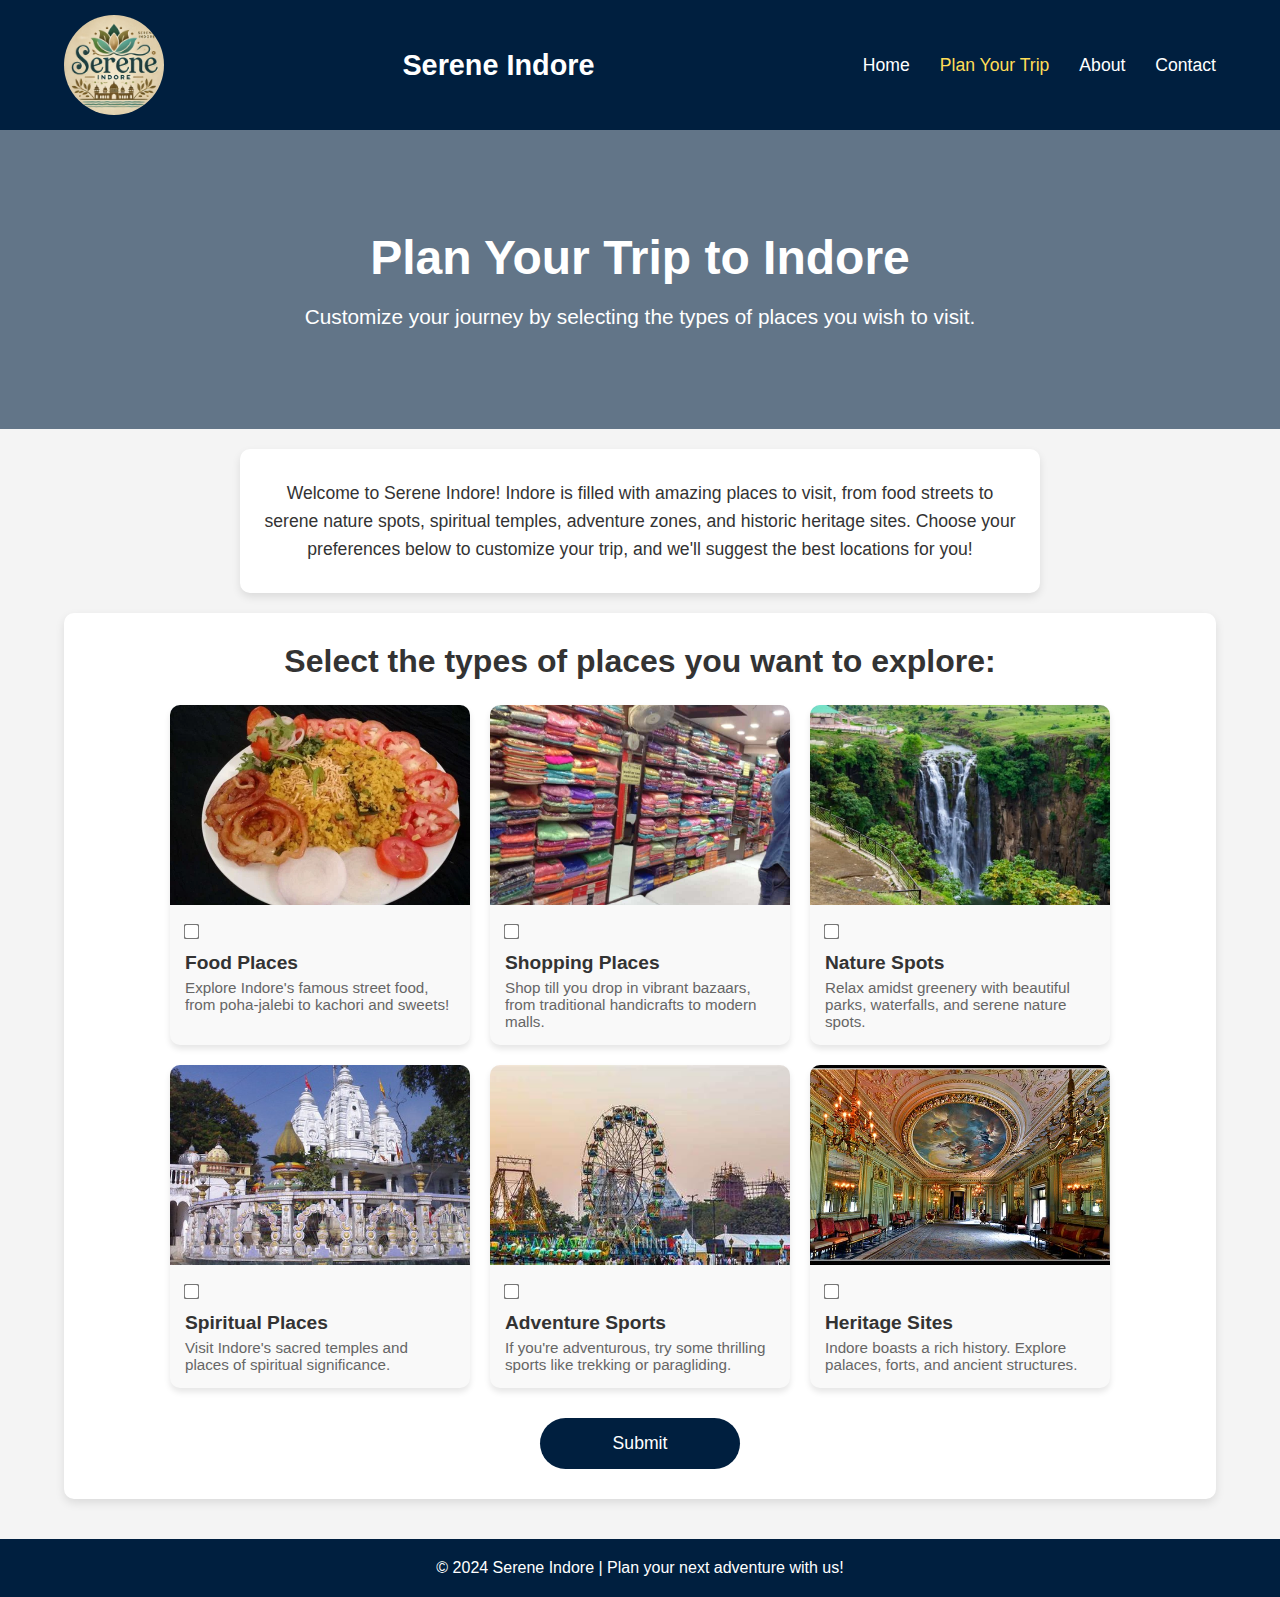
<file: category.html>
<!DOCTYPE html>
<html lang="en">
<head>
  <meta charset="UTF-8">
  <meta name="viewport" content="width=device-width, initial-scale=1">
  <title>Serene Indore - Plan Your Trip</title>
  <link rel="stylesheet" href="category.css">
  <script src="category.js" defer></script>
</head>
<body>
  
  <!-- Navbar -->
  <nav class="navbar">
    <div class="nav-container">
      <div class="logo-img"></div>
      <a href="#" class="nav-logo">Serene Indore</a>
      <ul class="nav-menu">
        <li class="nav-item"><a href="#" class="nav-link">Home</a></li>
        <li class="nav-item"><a href="#" class="nav-link active">Plan Your Trip</a></li>
        <li class="nav-item"><a href="#" class="nav-link">About</a></li>
        <li class="nav-item"><a href="#" class="nav-link">Contact</a></li>
      </ul>
      <div class="nav-toggle">
        <span></span>
        <span></span>
        <span></span>
      </div>
    </div>
  </nav>

  <!-- Header Section -->
  <header class="header">
    <h1>Plan Your Trip to Indore</h1>
    <p>Customize your journey by selecting the types of places you wish to visit.</p>
  </header>

  <!-- Introduction Section -->
  <section class="intro">
    <p>
      Welcome to Serene Indore! Indore is filled with amazing places to visit, from food streets to 
      serene nature spots, spiritual temples, adventure zones, and historic heritage sites. Choose your 
      preferences below to customize your trip, and we'll suggest the best locations for you!
    </p>
  </section>

  <!-- Form Section -->
  <section class="form-section">
    <form id="planForm">
      <h2>Select the types of places you want to explore:</h2>

      <div class="categories">
        <!-- Food Places -->
        <div class="category">
          <img src="images/food.webp" alt="Food Places">
          <div class="category-content">
            <input type="checkbox" id="food" name="places" value="Food Places">
            <label for="food">Food Places</label>
            <p class="description">Explore Indore's famous street food, from poha-jalebi to kachori and sweets!</p>
          </div>
        </div>

        <!-- Shopping Places -->
        <div class="category">
          <img src="images/shopping.jpg" alt="Shopping Places">
          <div class="category-content">
            <input type="checkbox" id="shopping" name="places" value="Shopping Places">
            <label for="shopping">Shopping Places</label>
            <p class="description">Shop till you drop in vibrant bazaars, from traditional handicrafts to modern malls.</p>
          </div>
        </div>

        <!-- Nature Spots -->
        <div class="category">
          <img src="images/patalpani-waterfall-2.jpg" alt="Nature Spots">
          <div class="category-content">
            <input type="checkbox" id="nature" name="places" value="Nature Spots">
            <label for="nature">Nature Spots</label>
            <p class="description">Relax amidst greenery with beautiful parks, waterfalls, and serene nature spots.</p>
          </div>
        </div>

        <!-- Spiritual Places -->
        <div class="category">
          <img src="images/khajrana.jpg" alt="Spiritual Places">
          <div class="category-content">
            <input type="checkbox" id="spiritual" name="places" value="Spiritual Places">
            <label for="spiritual">Spiritual Places</label>
            <p class="description">Visit Indore's sacred temples and places of spiritual significance.</p>
          </div>
        </div>

        <!-- Adventure Sports -->
        <div class="category">
          <img src="images/adventure.jpeg" alt="Adventure Sports">
          <div class="category-content">
            <input type="checkbox" id="adventure" name="places" value="Adventure Sports">
            <label for="adventure">Adventure Sports</label>
            <p class="description">If you're adventurous, try some thrilling sports like trekking or paragliding.</p>
          </div>
        </div>

        <!-- Heritage Sites -->
        <div class="category">
          <img src="images/lalbagh-palace-indore.jpg" alt="Heritage Sites">
          <div class="category-content">
            <input type="checkbox" id="heritage" name="places" value="Heritage Sites">
            <label for="heritage">Heritage Sites</label>
            <p class="description">Indore boasts a rich history. Explore palaces, forts, and ancient structures.</p>
          </div>
        </div>
      </div>

      <button type="submit">Submit</button>
    </form>
  </section>

  <!-- Footer -->
  <footer>
    <p>&copy; 2024 Serene Indore | Plan your next adventure with us!</p>
  </footer>

</body>
</html>
</file>
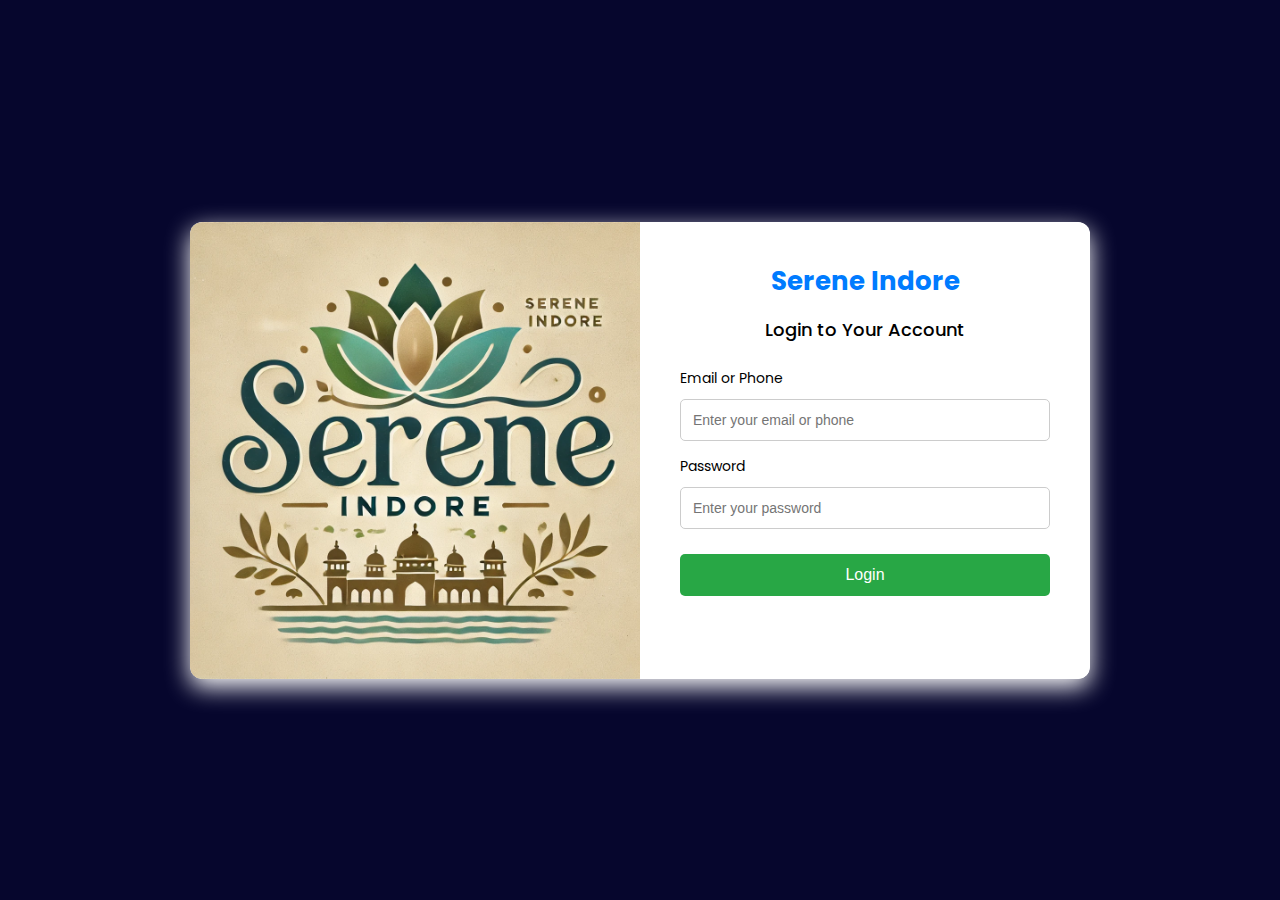
<file: login.html>
<!DOCTYPE html>
<html lang="en">
<head>
    <meta charset="UTF-8">
    <meta name="viewport" content="width=device-width, initial-scale=1.0">
    <meta http-equiv="X-UA-Compatible" content="IE=edge">
    <title>Login | Indore Tours & Travelism</title>
    <link rel="stylesheet" href="login.css">
    <link href="https://fonts.googleapis.com/css2?family=Poppins:wght@300;500;700&display=swap" rel="stylesheet">
</head>
<body>
    <div class="container">
        <div class="content-wrapper">
            <div class="image-section">
                <img src="images/logo1.webp" alt="Indore Travel" />
            </div>
            <div class="login-form">
                <h2>Serene Indore</h2>
                <h3>Login to Your Account</h3>
                <form id="loginForm">
                    <div class="form-group">
                        <label for="emailOrPhone">Email or Phone</label>
                        <input type="text" id="emailOrPhone" name="emailOrPhone" placeholder="Enter your email or phone" required>
                    </div>
                    <div class="form-group">
                        <label for="password">Password</label>
                        <input type="password" id="password" name="password" placeholder="Enter your password" required>
                    </div>
                    <button type="button" id="loginBtn">Login</button>

                    <div class="otp-group" id="otpSection" style="display:none;">
                        <label for="otp">Enter OTP</label>
                        <div id="otpContainer">
                            <input type="text" maxlength="1" class="otp-box" id="otp-1">
                            <input type="text" maxlength="1" class="otp-box" id="otp-2">
                            <input type="text" maxlength="1" class="otp-box" id="otp-3">
                            <input type="text" maxlength="1" class="otp-box" id="otp-4">
                            <input type="text" maxlength="1" class="otp-box" id="otp-5">
                            <input type="text" maxlength="1" class="otp-box" id="otp-6">
                        </div>
                        <button type="submit">Verify OTP & Login</button>
                    </div>
                </form>
                <div class="success-message" id="successMessage"></div>
            </div>
        </div>
    </div>

    <script src="login.js"></script>
</body>
</html>
</file>
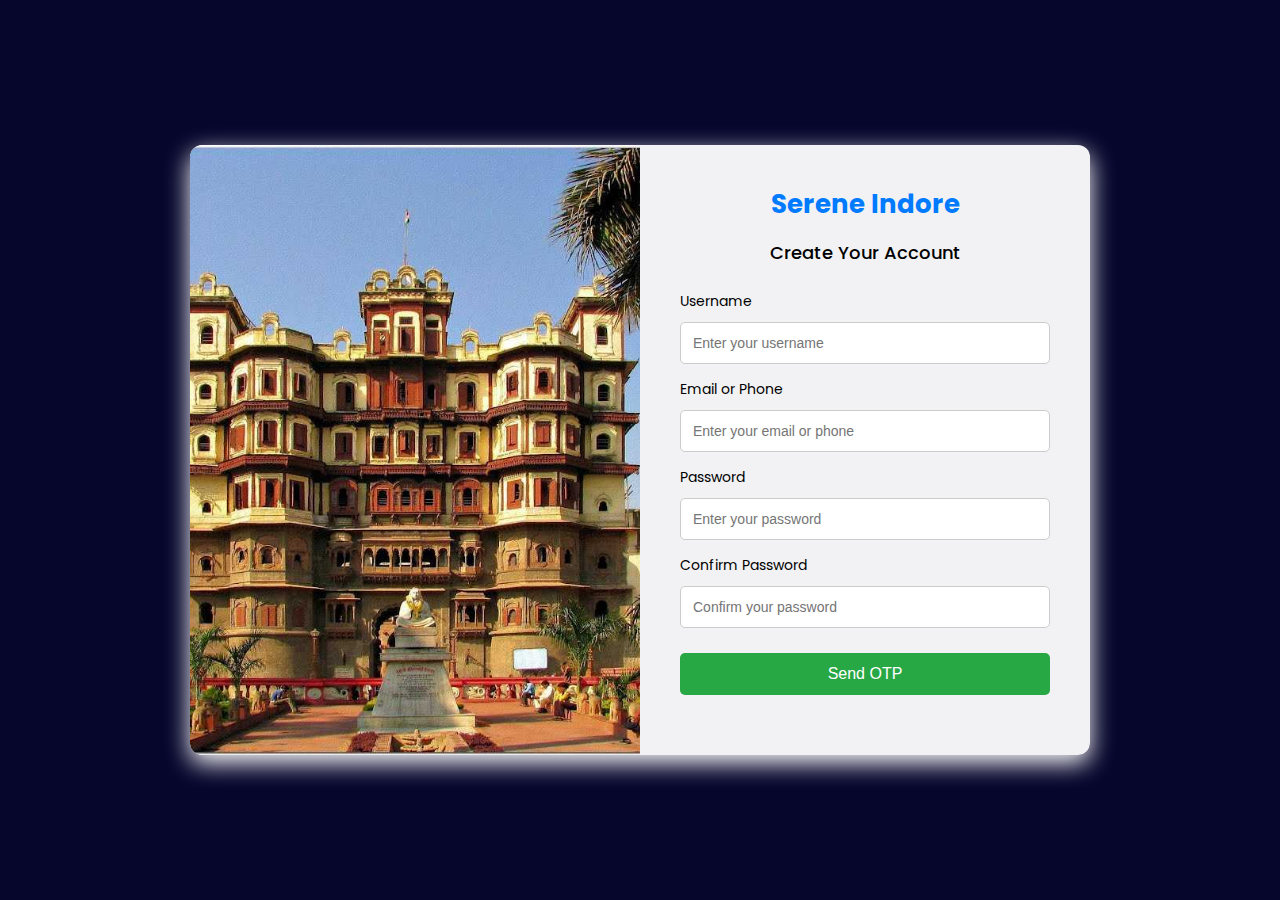
<file: signup.html>
<!DOCTYPE html>
<html lang="en">
<head>
    <meta charset="UTF-8">
    <meta name="viewport" content="width=device-width, initial-scale=1.0">
    <meta http-equiv="X-UA-Compatible" content="IE=edge">
    <title>Sign Up | Indore Tours & Travelism</title>
    <link rel="stylesheet" href="signup.css">
    <link href="https://fonts.googleapis.com/css2?family=Poppins:wght@300;500;700&display=swap" rel="stylesheet">
</head>
<body>
    <div class="container">
        <div class="image-section">
            <img src="images/rajwada.jpg" alt="Indore Travel"> 
        </div>
        <div class="signup-form">
            <h2>Serene Indore</h2>
            <h3>Create Your Account</h3>
            <form id="signupForm">
                <div class="form-group">
                    <label for="username">Username</label>
                    <input type="text" id="username" name="username" placeholder="Enter your username" required>
                </div>
                <div class="form-group">
                    <label for="emailOrPhone">Email or Phone</label>
                    <input type="text" id="emailOrPhone" name="emailOrPhone" placeholder="Enter your email or phone" required>
                </div>
                <div class="form-group">
                    <label for="password">Password</label>
                    <input type="password" id="password" name="password" placeholder="Enter your password" required>
                </div>
                <div class="form-group">
                    <label for="confirmPassword">Confirm Password</label>
                    <input type="password" id="confirmPassword" name="confirmPassword" placeholder="Confirm your password" required>
                    <small id="passwordMatchMessage" class="error-message"></small> 
                </div>
                <button type="button" id="sendOtpBtn">Send OTP</button>

                <div class="otp-group" id="otpSection" style="display:none;">
                    <label for="otp">Enter OTP</label>
                    <div id="otpContainer">
                        <input type="text" maxlength="1" class="otp-box" id="otp-1">
                        <input type="text" maxlength="1" class="otp-box" id="otp-2">
                        <input type="text" maxlength="1" class="otp-box" id="otp-3">
                        <input type="text" maxlength="1" class="otp-box" id="otp-4">
                        <input type="text" maxlength="1" class="otp-box" id="otp-5">
                        <input type="text" maxlength="1" class="otp-box" id="otp-6">
                    </div>
                    <button type="submit">Verify & Sign Up</button>
                </div>
            </form>
            <div class="success-message" id="successMessage"></div>
        </div>
    </div>

    <script src="signup.js"></script>
</body>
</html>
</file>
<file: login.css>
* {
    margin: 0;
    padding: 0;
    box-sizing: border-box;
}

body {
    font-family: 'Poppins', sans-serif;
    background-color: rgb(6, 6, 45);
    height: 100vh;
    display: flex;
    justify-content: center;
    align-items: center;
    position: relative;
}

.container {
    width: 100%;
    max-width: 900px;
    display: flex;
    align-items: center;
    justify-content: space-between;
    background-color: rgba(255, 255, 255, 0.95);
    border-radius: 12px;
    box-shadow: 0px 8px 25px rgb(255, 255, 255);
    position: relative;
    z-index: 1;
    overflow: hidden;
    animation: fadeInUp 1.5s ease;
}

.content-wrapper {
    display: flex;
    width: 100%;
}
.image-section {
    width: 50%;
}

.image-section img {
    width: 100%;
    height: 100%;
    object-fit: cover;
    border-top-left-radius: 12px;
    border-bottom-left-radius: 12px;
}
.login-form {
    width: 50%;
    padding: 40px;
    text-align: center;
    background-color: #fff;
    border-top-right-radius: 12px;
    border-bottom-right-radius: 12px;
}

.login-form h2 {
    font-size: 26px;
    font-weight: 700;
    color: #007bff;
    margin-bottom: 15px;
}

.login-form h3 {
    font-size: 18px;
    font-weight: 500;
    margin-bottom: 25px;
}

.form-group {
    margin-bottom: 15px;
    text-align: left;
}

.form-group label {
    font-size: 14px;
    margin-bottom: 5px;
    display: block;
}

.form-group input {
    width: 100%;
    padding: 12px;
    font-size: 14px;
    border: 1px solid #ccc;
    border-radius: 5px;
    margin-top: 5px;
    transition: all 0.3s ease;
}

.form-group input:focus {
    border-color: #007bff;
    box-shadow: 0 0 8px rgba(0, 123, 255, 0.5);
}
button {
    width: 100%;
    padding: 12px;
    font-size: 16px;
    background-color: #28a745;
    color: white;
    border: none;
    border-radius: 5px;
    cursor: pointer;
    margin-top: 10px;
    transition: background-color 0.3s ease, transform 0.3s ease;
}

button:hover {
    background-color: #218838;
    transform: translateY(-3px);
}

button:active {
    transform: translateY(0);
}
.otp-group {
    margin-top: 20px;
    opacity: 0;
    animation: fadeIn 1s ease forwards;
}

#otpContainer {
    display: flex;
    justify-content: space-between;
    margin: 10px 0;
}

.otp-box {
    width: 45px;
    height: 50px;
    text-align: center;
    font-size: 20px;
    border: 1px solid #ccc;
    border-radius: 5px;
    margin-right: 5px;
    transition: border-color 0.3s ease;
}

.otp-box:focus {
    border-color: #007bff;
    box-shadow: 0 0 8px rgba(0, 123, 255, 0.5);
}
.success-message {
    margin-top: 20px;
    color: green;
    font-size: 16px;
    text-align: center;
    opacity: 0;
    transition: opacity 0.5s ease;
}
@keyframes fadeInUp {
    from {
        opacity: 0;
        transform: translateY(50px);
    }
    to {
        opacity: 1;
        transform: translateY(0);
    }
}

@keyframes fadeIn {
    from {
        opacity: 0;
    }
    to {
        opacity: 1;
    }
}
@media (max-width: 768px) {
    .content-wrapper {
        flex-direction: column;
    }

    .image-section, .login-form {
        width: 100%;
    }

    .image-section img {
        height: 200px; 
        object-fit: cover;
    }
}
</file>
<file: signup.css>
* {
    margin: 0;
    padding: 0;
    box-sizing: border-box;
}

body {
    font-family: 'Poppins', sans-serif;
    background-color: rgb(6, 6, 45);
    height: 100vh;
    display: flex;
    justify-content: center;
    align-items: center;
}

.container {
    display: flex;
    width: 100%;
    max-width: 900px;
    background-color: rgba(255, 255, 255, 0.95);
    border-radius: 12px;
    box-shadow: 0px 8px 25px rgb(255, 255, 255);
    overflow: hidden;
    position: relative;
    animation: fadeInUp 1.5s ease;
}
.image-section {
    width: 50%;
    display: flex;
    align-items: center;
    justify-content: center;
    overflow: hidden;
    border-radius: 12px 0 0 12px;
}

.image-section img {
    width: 100%;
    height: 100%;
    object-fit: cover;
}
.signup-form {
    width: 50%;
    padding: 40px;
    text-align: center;
}

.signup-form h2 {
    font-size: 26px;
    font-weight: 700;
    color: #007bff;
    margin-bottom: 15px;
}

.signup-form h3 {
    font-size: 18px;
    font-weight: 500;
    margin-bottom: 25px;
}

.form-group {
    margin-bottom: 15px;
    text-align: left;
}

.form-group label {
    font-size: 14px;
    margin-bottom: 5px;
    display: block;
}

.form-group input {
    width: 100%;
    padding: 12px;
    font-size: 14px;
    border: 1px solid #ccc;
    border-radius: 5px;
    margin-top: 5px;
    transition: all 0.3s ease;
}

.form-group input:focus {
    border-color: #007bff;
    box-shadow: 0 0 8px rgba(0, 123, 255, 0.5);
}
.error-message {
    color: red;
    font-size: 12px;
    display: none;
}
button {
    width: 100%;
    padding: 12px;
    font-size: 16px;
    background-color: #28a745;
    color: white;
    border: none;
    border-radius: 5px;
    cursor: pointer;
    margin-top: 10px;
    transition: background-color 0.3s ease, transform 0.3s ease;
}

button:hover {
    background-color: #218838;
    transform: translateY(-3px);
}

button:active {
    transform: translateY(0);
}
.otp-group {
    margin-top: 20px;
    opacity: 0;
    animation: fadeIn 1s ease forwards;
}

#otpContainer {
    display: flex;
    justify-content: space-between;
    margin: 10px 0;
}

.otp-box {
    width: 45px;
    height: 50px;
    text-align: center;
    font-size: 20px;
    border: 1px solid #ccc;
    border-radius: 5px;
    margin-right: 5px;
    transition: border-color 0.3s ease;
}

.otp-box:focus {
    border-color: #007bff;
    box-shadow: 0 0 8px rgba(0, 123, 255, 0.5);
}
.success-message {
    margin-top: 20px;
    color: green;
    font-size: 16px;
    text-align: center;
    opacity: 0;
    transition: opacity 0.5s ease;
}
@keyframes fadeInUp {
    from {
        opacity: 0;
        transform: translateY(50px);
    }
    to {
        opacity: 1;
        transform: translateY(0);
    }
}

@keyframes fadeIn {
    from {
        opacity: 0;
    }
    to {
        opacity: 1;
    }
}
@media (max-width: 768px) {
    .container {
        flex-direction: column;
        max-width: 100%;
    }

    .image-section, .signup-form {
        width: 100%;
    }

    .image-section img {
        height: 200px; 
    }
}
</file>
<file: category.css>
/* Reset and Base Styles */
* {
    margin: 0;
    padding: 0;
    box-sizing: border-box;
  }
  
  body {
    font-family: 'Segoe UI', Tahoma, Geneva, Verdana, sans-serif;
    background-color: #f4f4f4;
    color: #333;
  }
  
  /* Navbar Styles */
  .navbar {
    background-color: #001f3f; /* Navy Blue */
    padding: 15px 0;
    position: sticky;
    top: 0;
    z-index: 1000;
  }
  .logo-img{
    height: 100px;
    width: 100px;
    border-radius: 50%;
    background-image: url(images/logo1.webp);
    background-size: cover;
    transition: all  ease-in 0.5s;
  }
  .logo-img:hover{
    transform: scale(1.2);

}
  
  .nav-container {
    width: 90%;
    max-width: 1200px;
    margin: auto;
    display: flex;
    align-items: center;
    justify-content: space-between;
  }
  
  .nav-logo {
    color: #ffffff;
    font-size: 1.8em;
    text-decoration: none;
    font-weight: bold;
  }
  
  .nav-menu {
    list-style: none;
    display: flex;
  }
  
  .nav-item {
    margin-left: 30px;
  }
  
  .nav-link {
    color: #ffffff;
    text-decoration: none;
    font-size: 1.1em;
    transition: color 0.3s ease;
  }
  
  .nav-link:hover,
  .nav-link.active {
    color: #ffdd57;
  }
  
  /* Responsive Navbar Toggle */
  .nav-toggle {
    display: none;
    flex-direction: column;
    cursor: pointer;
  }
  
  .nav-toggle span {
    height: 3px;
    width: 25px;
    background: #ffffff;
    margin-bottom: 4px;
    border-radius: 3px;
  }
  
  /* Header Styles */
  .header {
    background-image: url('https://source.unsplash.com/1600x600/?indore,city');
    background-size: cover;
    background-position: center;
    color: white;
    text-align: center;
    padding: 100px 20px;
    position: relative;
  }
  
  .header::after {
    content: '';
    position: absolute;
    top: 0;
    left: 0;
    width: 100%;
    height: 100%;
    background-color: rgba(0, 31, 63, 0.6); /* Semi-transparent overlay */
  }
  
  .header h1,
  .header p {
    position: relative;
    z-index: 1;
  }
  
  .header h1 {
    font-size: 3em;
    margin-bottom: 20px;
  }
  
  .header p {
    font-size: 1.3em;
  }
  
  /* Introduction Section */
  .intro {
    padding: 30px 20px;
    text-align: center;
    background-color: #ffffff;
    margin: 20px auto;
    width: 90%;
    max-width: 800px;
    border-radius: 10px;
    box-shadow: 0 4px 8px rgba(0, 0, 0, 0.1);
    font-size: 1.1em;
    line-height: 1.6;
    transition: transform 0.3s ease;
  }
  
  .intro:hover {
    transform: translateY(-5px);
  }
  
  /* Form Section */
  .form-section {
    background-color: #ffffff;
    width: 90%;
    max-width: 1200px;
    margin: 20px auto;
    padding: 30px;
    box-shadow: 0 4px 10px rgba(0, 0, 0, 0.1);
    border-radius: 10px;
    transition: transform 0.5s ease, box-shadow 0.5s ease;
  }
  
  .form-section:hover {
    transform: scale(1.02);
    box-shadow: 0 8px 20px rgba(0, 0, 0, 0.2);
  }
  
  .form-section h2 {
    margin-bottom: 25px;
    font-size: 2em;
    text-align: center;
  }
  
  /* Categories Layout */
  .categories {
    display: flex;
    flex-wrap: wrap;
    gap: 20px;
    justify-content: center;
  }
  
  .category {
    background-color: #f9f9f9;
    width: 300px;
    border-radius: 10px;
    overflow: hidden;
    box-shadow: 0 4px 6px rgba(0, 0, 0, 0.1);
    transition: transform 0.3s ease;
  }
  
  .category:hover {
    transform: translateY(-10px);
  }
  
  .category img {
    width: 100%;
    height: 200px;
    object-fit: cover;
  }
  
  .category-content {
    padding: 15px;
  }
  
  .category-content label {
    font-weight: bold;
    font-size: 1.2em;
    display: block;
    margin-top: 10px;
  }
  
  .category-content .description {
    font-size: 0.95em;
    color: #666;
    margin-top: 5px;
  }
  
  input[type="checkbox"] {
    margin-right: 10px;
    transform: scale(1.2);
    cursor: pointer;
  }
  
  /* Submit Button */
  button {
    display: block;
    width: 200px;
    margin: 30px auto 0;
    background-color: #001f3f; /* Navy Blue */
    color: white;
    padding: 15px 0;
    border: none;
    border-radius: 50px;
    font-size: 1.1em;
    cursor: pointer;
    transition: background-color 0.3s ease, transform 0.3s ease;
  }
  
  button:hover {
    background-color: #ffdd57;
    transform: translateY(-5px);
  }
  
  /* Footer Styles */
  footer {
    text-align: center;
    padding: 20px;
    background-color: #001f3f; /* Navy Blue */
    color: white;
    margin-top: 40px;
    font-size: 1em;
  }
  
  /* Responsive Styles */
  @media (max-width: 768px) {
    .nav-menu {
      position: absolute;
      top: 60px;
      left: -100%;
      flex-direction: column;
      background-color: #001f3f;
      width: 100%;
      transition: left 0.3s ease;
    }
  
    .nav-menu.active {
      left: 0;
    }
  
    .nav-item {
      margin: 20px 0;
      text-align: center;
    }
  
    .nav-toggle {
      display: flex;
    }
  
    .header h1 {
      font-size: 2.5em;
    }
  
    .header p {
      font-size: 1em;
    }
  
    .categories {
      flex-direction: column;
      align-items: center;
    }
  
    .category {
      width: 90%;
    }
  }
</file>
